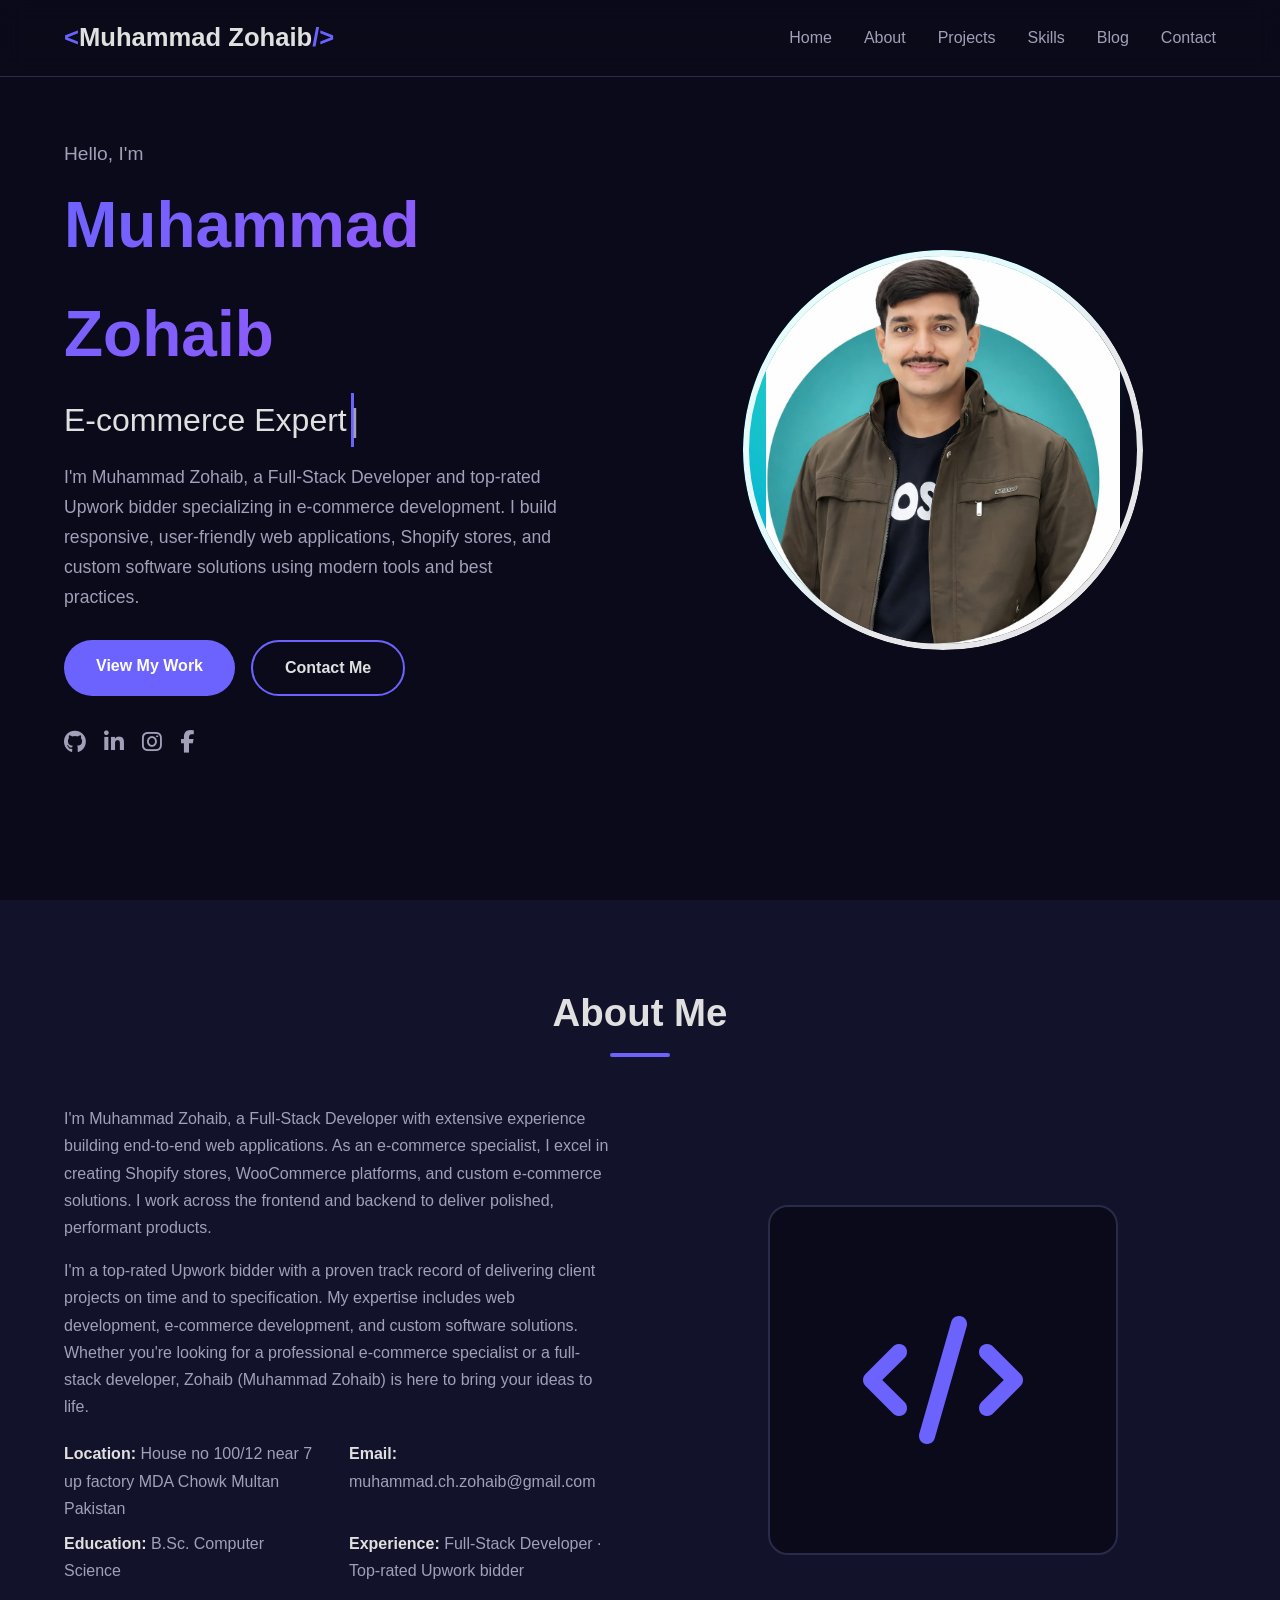
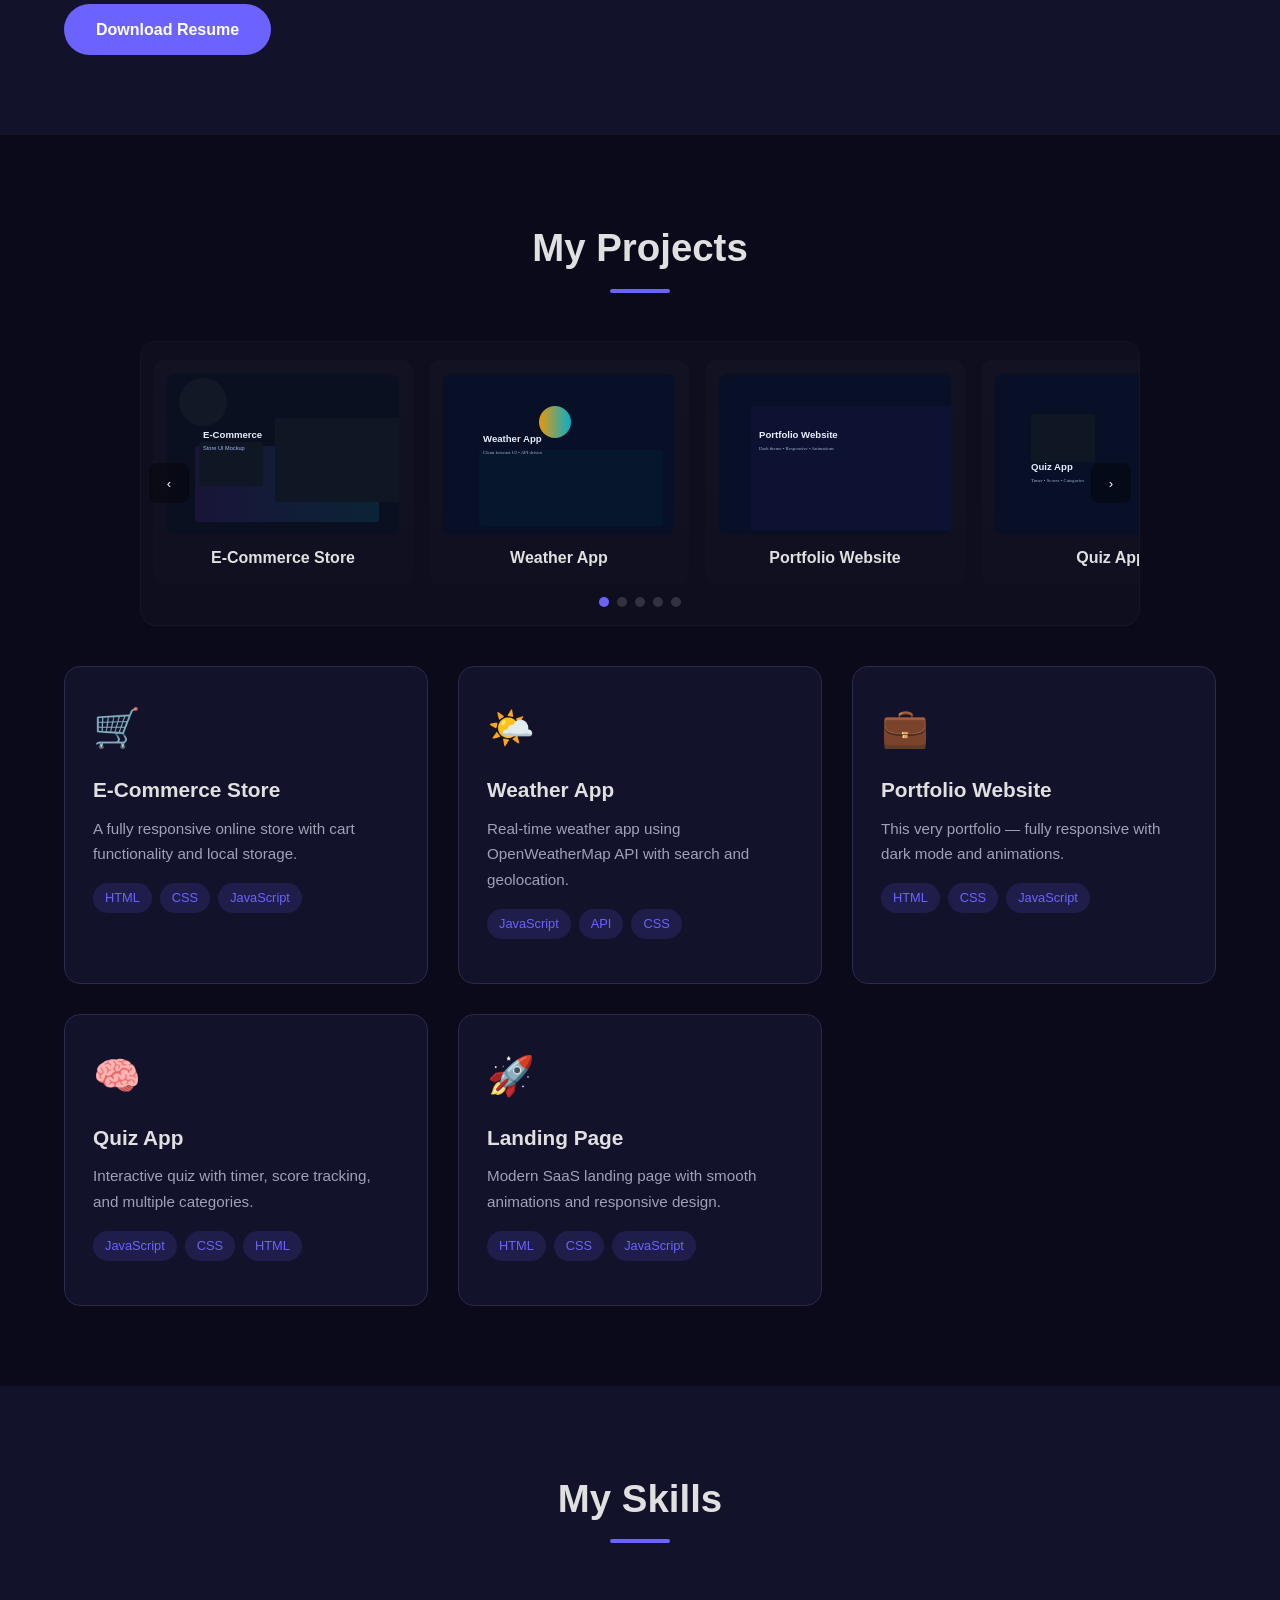
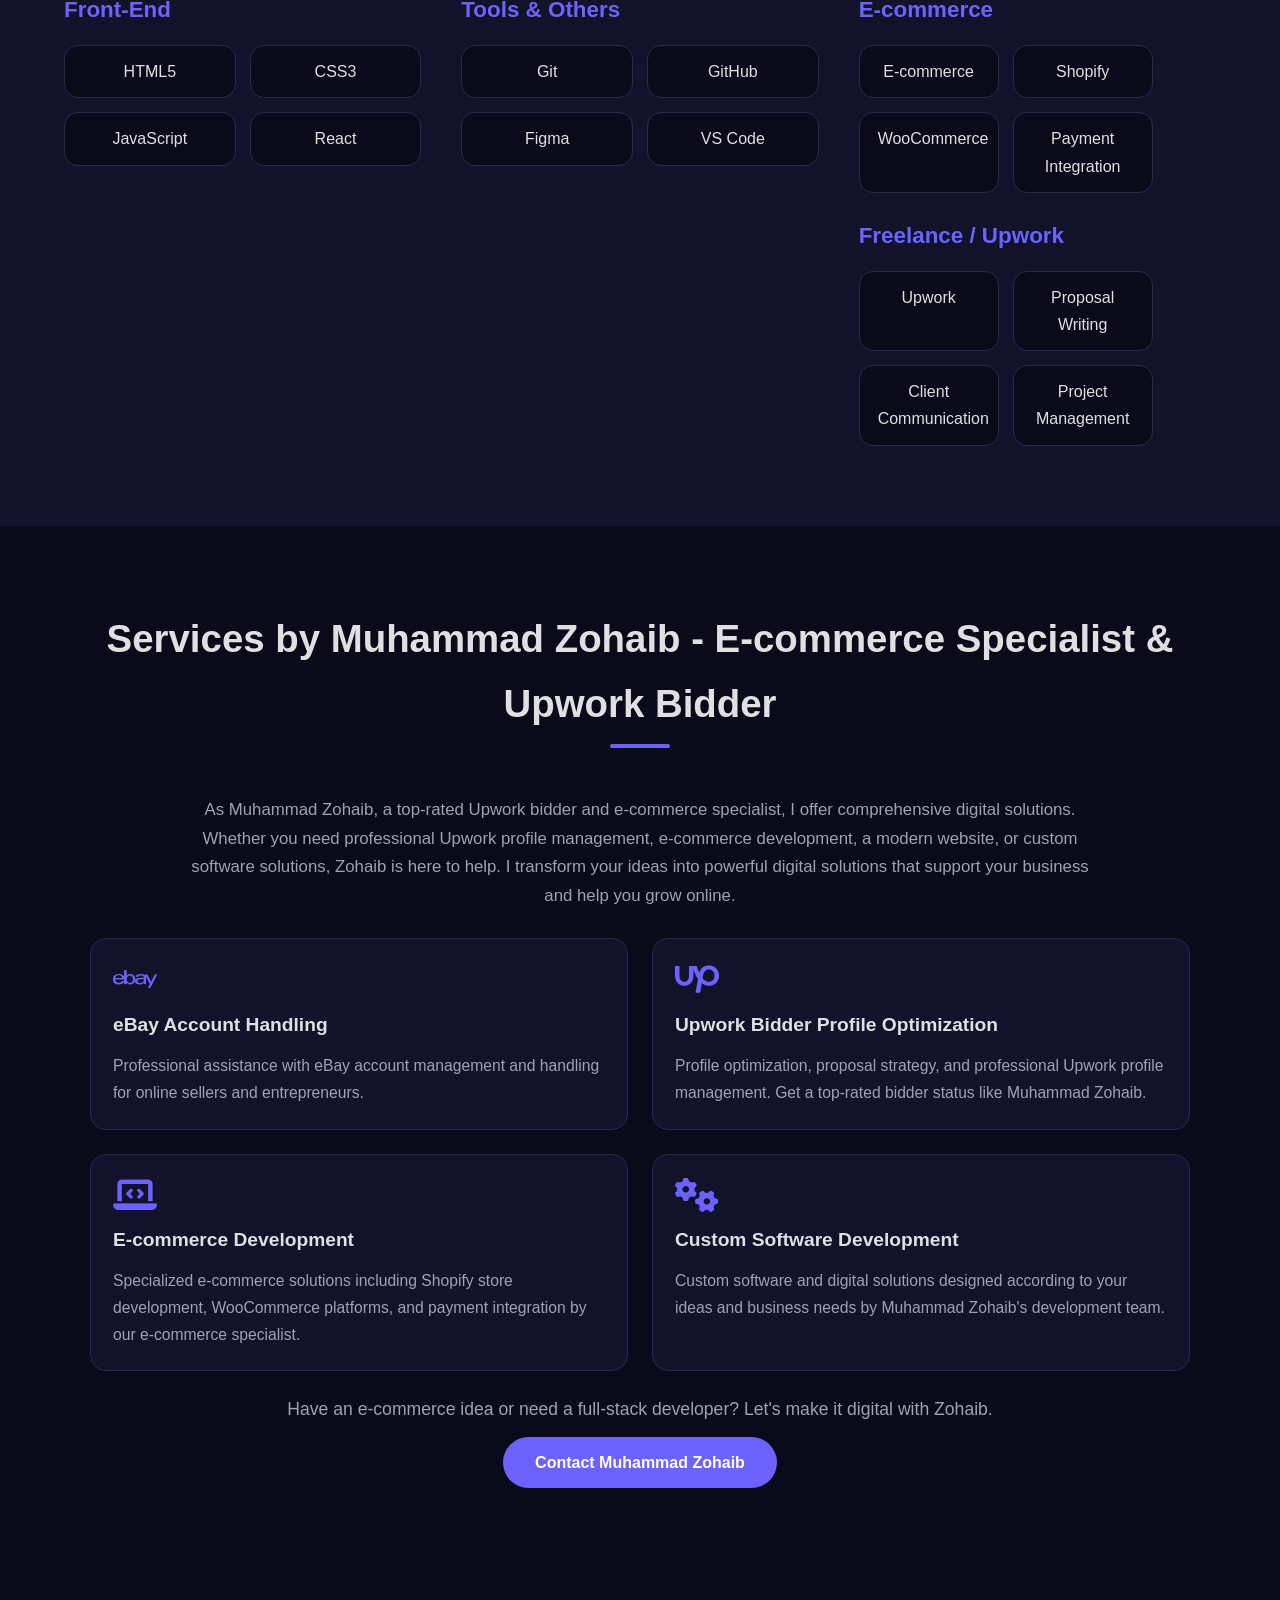
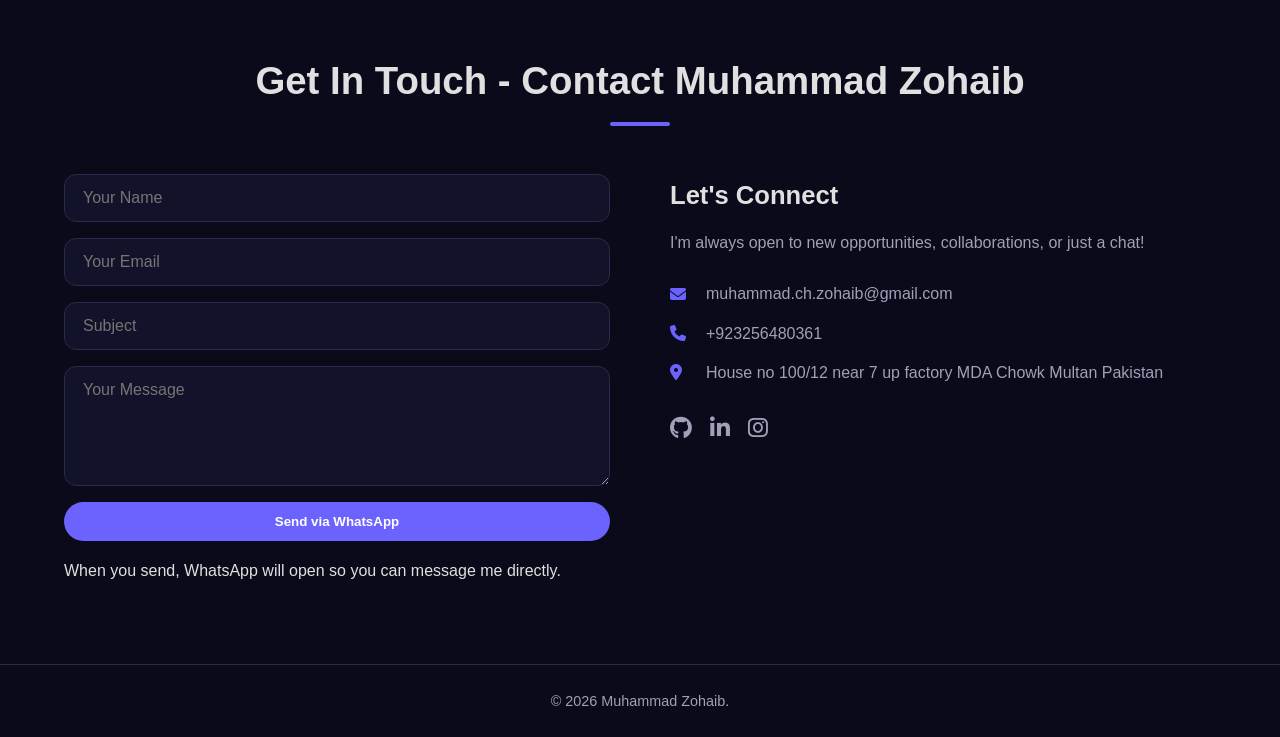
<file: index.html>
<!DOCTYPE html>
<html lang="en">
<head>
    <!-- Essential Meta Tags -->
    <meta charset="UTF-8" />
    <meta name="viewport" content="width=device-width, initial-scale=1.0" />
    <meta http-equiv="X-UA-Compatible" content="ie=edge" />
    <meta name="description" content="Muhammad Zohaib - Top-rated Upwork bidder and E-commerce Specialist. Full-Stack Developer building responsive web applications, e-commerce solutions, and custom software. Zohaib offers professional web development services." />
    <meta name="keywords" content="muhammadzohaib, zohaib, upwork bidder, ecommerce specialist, full-stack developer, web development, e-commerce, React, Node.js, Shopify, WooCommerce, Multan, Pakistan, custom software, ecommerce developer" />
    <meta name="author" content="Muhammad Zohaib" />
    <meta name="robots" content="index, follow" />
    <meta name="language" content="English" />
    
    <!-- Open Graph Tags for Social Sharing -->
    <meta property="og:type" content="website" />
    <meta property="og:title" content="Muhammad Zohaib - Top-rated Upwork Bidder & E-commerce Specialist" />
    <meta property="og:description" content="Zohaib is a top-rated Upwork bidder and e-commerce specialist. Full-Stack Developer building responsive web applications, Shopify stores, and custom software solutions." />
    <meta property="og:url" content="https://www.muhammadzohaib.site" />
    <meta property="og:site_name" content="Muhammad Zohaib Portfolio" />
    
    <!-- Twitter Card Tags -->
    <meta name="twitter:card" content="summary_large_image" />
    <meta name="twitter:title" content="Muhammad Zohaib - Upwork Bidder & E-commerce Expert" />
    <meta name="twitter:description" content="Zohaib - Top-rated Upwork bidder and e-commerce specialist. Full-Stack Developer with expertise in web development and custom software." />
    
    <!-- Canonical URL -->
    <link rel="canonical" href="https://www.muhammadzohaib.site" />
    
    <!-- Favicon -->
    <link rel="icon" type="image/x-icon" href="favicon.ico" />
    
    <title>Muhammad Zohaib - Top-rated Upwork Bidder & E-commerce Specialist | Web Developer</title>
    <link rel="stylesheet" href="style.css" />
    
    <!-- Font Awesome for icons -->
    <link rel="stylesheet" href="https://cdnjs.cloudflare.com/ajax/libs/font-awesome/6.5.0/css/all.min.css" />
    
    <!-- JSON-LD Structured Data -->
    <script type="application/ld+json">
    {
        "@context": "https://schema.org",
        "@type": "Person",
        "name": "Muhammad Zohaib",
        "alternateName": "Zohaib",
        "title": "Full-Stack Developer & E-commerce Specialist",
        "url": "https://www.muhammadzohaib.site",
        "sameAs": [
            "https://www.linkedin.com/in/muhammad-zohaib-51a23a331/",
            "https://www.instagram.com/muhammadzohaib2517",
            "https://www.facebook.com/share/1CqvNo1hMM/"
        ],
        "jobTitle": "Full-Stack Developer, E-commerce Specialist, Top-rated Upwork Bidder",
        "email": "muhammad.ch.zohaib@gmail.com",
        "telephone": "+923256480361",
        "image": "https://www.muhammadzohaib.site/zohaib photo.jpeg",
        "address": {
            "@type": "PostalAddress",
            "streetAddress": "House no 100/12 near 7 up factory MDA Chowk",
            "addressLocality": "Multan",
            "addressCountry": "PK"
        },
        "knowsAbout": ["E-commerce Development", "Shopify Expert", "WooCommerce Developer", "Full-Stack Development", "React", "Node.js", "Web Development", "JavaScript", "HTML5", "CSS3", "Payment Integration", "Upwork Freelancer", "E-commerce Specialist"],
        "description": "Muhammad Zohaib (Zohaib) is a top-rated Upwork bidder and e-commerce specialist. Experienced Full-Stack Developer with a track record of delivering high-quality web applications, Shopify stores, WooCommerce platforms, and custom software solutions. Zohaib specializes in responsive web design, e-commerce development, and modern web technologies."
    }
    </script>
    
    <!-- Organization Schema -->
    <script type="application/ld+json">
    {
        "@context": "https://schema.org",
        "@type": "Organization",
        "name": "Muhammad Zohaib - Web Development",
        "url": "https://www.muhammadzohaib.site",
        "sameAs": [
            "https://www.linkedin.com/in/muhammad-zohaib-51a23a331/",
            "https://www.instagram.com/muhammadzohaib2517"
        ],
        "contactPoint": {
            "@type": "ContactPoint",
            "telephone": "+923256480361",
            "contactType": "Customer Service"
        }
    }
    </script>
</head>
<body>
    <!-- Hidden H1 for SEO - Main keyword target -->
    <h1 style="display:none;">Muhammad Zohaib</h1>

    <!-- ===== NAVIGATION ===== -->
    <nav>
        <div class="container nav-container">
            <div class="logo">
                <!-- <img src="logo.png" alt="site logo" class="site-logo" /> -->
                <span>&lt;</span>Muhammad Zohaib<span>/&gt;</span>
            </div>
            <ul class="nav-links">
                <li><a href="#home">Home</a></li>
                <li><a href="#about">About</a></li>
                <li><a href="#projects">Projects</a></li>
                <li><a href="#skills">Skills</a></li>
                <li><a href="blog.html">Blog</a></li>
                <li><a href="#contact">Contact</a></li>
            </ul>
            <div class="hamburger">
                <span></span><span></span><span></span>
            </div>
        </div>
    </nav>

    <!-- ===== HOME / HERO ===== -->
    <section id="home" class="hero">
        <div class="container hero-container">
            <div class="hero-content">
                <p class="greeting"> Hello, I'm</p>
                <h1>Muhammad Zohaib </h1>
                <h2><span class="typed-text"></span><span class="cursor">|</span></h2>
                <p class="hero-description">
                    I'm Muhammad Zohaib, a Full-Stack Developer and top-rated Upwork bidder specializing in e-commerce development. I build responsive, user-friendly web applications, Shopify stores, and custom software solutions using modern tools and best practices.
                </p>
                <div class="hero-buttons">
                    <a href="#projects" class="btn btn-primary">View My Work</a>
                    <a href="#contact" class="btn btn-secondary">Contact Me</a>
                </div>
                <div class="social-icons">
                    <a href="#" target="_blank"><i class="fab fa-github"></i></a>
                    <a href="https://www.linkedin.com/in/muhammad-zohaib-51a23a331/" target="_blank"><i class="fab fa-linkedin-in"></i></a>
                    <a href="https://www.instagram.com/muhammadzohaib2517?igsi=MTFreWp0cXllNmNjbA==" target="_blank"><i class="fab fa-instagram"></i></a>
                    <a href="https://www.facebook.com/share/1CqvNo1hMM/" target="_blank"><i class="fab fa-facebook-f"></i></a>
                </div>
            </div>
            <div class="hero-image">
                <div class="profile-wrapper">
                    <img src="zohaib photo.jpeg" alt="Profile photo" class="profile-photo" />
                </div>
            </div>
        </div>
    </section>

    <!-- ===== ABOUT ===== -->
    <section id="about">
        <div class="container">
            <h2 class="section-title">About Me</h2>
            <div class="about-container">
                <div class="about-text">
                    <p>
                        I'm Muhammad Zohaib, a Full-Stack Developer with extensive experience building end-to-end web applications. As an e-commerce specialist, I excel in creating Shopify stores, WooCommerce platforms, and custom e-commerce solutions. I work across the frontend and backend to deliver polished, performant products.
                    </p>
                    <p>
                        I'm a top-rated Upwork bidder with a proven track record of delivering client projects on time and to specification. My expertise includes web development, e-commerce development, and custom software solutions. Whether you're looking for a professional e-commerce specialist or a full-stack developer, Zohaib (Muhammad Zohaib) is here to bring your ideas to life.
                    </p>
                    <div class="about-details">
                        <div><strong> Location:</strong> House no 100/12 near 7 up factory MDA Chowk Multan Pakistan</div>
                        <div><strong> Email:</strong> muhammad.ch.zohaib@gmail.com</div>
                        <div><strong> Education:</strong> B.Sc. Computer Science</div>
                        <div><strong> Experience:</strong> Full-Stack Developer · Top-rated Upwork bidder</div>
                    </div>
                    <a href="https://docs.google.com/document/d/1Qrq2oEhPtj1LroZnoeLIx15Jor020lJG/edit?usp=drive_link&ouid=116866215933933696083&rtpof=true&sd=true" class="btn btn-primary" target="_blank" rel="noopener">Download Resume</a>
                </div>
                <div class="about-image">
                    <div class="image-placeholder">
                        <i class="fas fa-code"></i>
                    </div>
                </div>
            </div>
        </div>
    </section>

    <!-- ===== PROJECTS ===== -->
    <section id="projects">
        <div class="container">
            <h2 class="section-title">My Projects</h2>

            <!-- Projects slider (small template) -->
            <div class="projects-slider" id="projectsSlider">
                <div class="slides"></div>
                <button class="slider-prev" aria-label="Previous">‹</button>
                <button class="slider-next" aria-label="Next">›</button>
                <div class="slider-dots" aria-hidden="false"></div>
            </div>

            <div class="projects-grid" id="projectsGrid">
                <!-- Projects will be inserted by JavaScript -->
            </div>
        </div>
    </section>

    <!-- ===== SKILLS ===== -->
    <section id="skills">
        <div class="container">
            <h2 class="section-title">My Skills</h2>
            <div class="skills-container">
                <div class="skill-category">
                    <h3>Front-End</h3>
                    <div class="skill-items">
                        <span>HTML5</span><span>CSS3</span><span>JavaScript</span>
                        <span>React</span><span>Bootstrap</span><span>Tailwind</span>
                    </div>
                </div>
                <div class="skill-category">
                    <h3>Tools & Others</h3>
                    <div class="skill-items">
                        <span>Git</span><span>GitHub</span><span>Figma</span>
                        <span>VS Code</span><span>Chrome DevTools</span><span>NPM</span>
                    </div>
                </div>
                <div class="skill-row">
                    <div class="skill-category">
                        <h3>E-commerce</h3>
                        <div class="skill-items">
                            <span>E-commerce</span><span>Shopify</span><span>WooCommerce</span>
                            <span>Payment Integration</span><span>Stripe/PayPal</span>
                        </div>
                    </div>
                    <br>
                    <div class="skill-category">
                        <h3>Freelance / Upwork</h3>
                        <div class="skill-items">
                            <span>Upwork</span><span>Proposal Writing</span><span>Client Communication</span>
                            <span>Project Management</span><span>Top-rated</span>
                        </div>
                    </div>
                </div>
            </div>
        </div>
    </section>

    <!-- ===== CONTACT ===== -->
    <!-- ===== NEW SERVICES / SOLUTIONS ===== -->
    <section id="services">
        <div class="container">
            <h2 class="section-title">Services by Muhammad Zohaib - E-commerce Specialist & Upwork Bidder</h2>
            <p class="services-description">As Muhammad Zohaib, a top-rated Upwork bidder and e-commerce specialist, I offer comprehensive digital solutions. Whether you need professional Upwork profile management, e-commerce development, a modern website, or custom software solutions, Zohaib is here to help. I transform your ideas into powerful digital solutions that support your business and help you grow online.</p>

            <div class="services-grid">
                <article class="service-card">
                    <i class="fab fa-ebay service-icon" aria-hidden="true"></i>
                    <h3>eBay Account Handling</h3>
                    <p>Professional assistance with eBay account management and handling for online sellers and entrepreneurs.</p>
                </article>

                <article class="service-card">
                    <i class="fab fa-upwork service-icon" aria-hidden="true"></i>
                    <h3>Upwork Bidder Profile Optimization</h3>
                    <p>Profile optimization, proposal strategy, and professional Upwork profile management. Get a top-rated bidder status like Muhammad Zohaib.</p>
                </article>

                <article class="service-card">
                    <i class="fas fa-laptop-code service-icon" aria-hidden="true"></i>
                    <h3>E-commerce Development</h3>
                    <p>Specialized e-commerce solutions including Shopify store development, WooCommerce platforms, and payment integration by our e-commerce specialist.</p>
                </article>

                <article class="service-card">
                    <i class="fas fa-cogs service-icon" aria-hidden="true"></i>
                    <h3>Custom Software Development</h3>
                    <p>Custom software and digital solutions designed according to your ideas and business needs by Muhammad Zohaib's development team.</p>
                </article>
            </div>

            <div class="services-cta">
                <p class="cta-text">Have an e-commerce idea or need a full-stack developer? Let's make it digital with Zohaib.</p>
                <a href="https://wa.me/923256480361?text=Hello%20Muhammad%20Zohaib%2C%20I%20have%20an%20idea%20I%27d%20like%20to%20discuss." class="btn btn-primary" target="_blank" rel="noopener">Contact Muhammad Zohaib</a>
            </div>
        </div>
    </section>

    <section id="contact">
        <div class="container">
            <h2 class="section-title">Get In Touch - Contact Muhammad Zohaib</h2>
            <div class="contact-container">
                <form id="contactForm">
                    <input type="text" placeholder="Your Name" required />
                    <input type="email" placeholder="Your Email" required />
                    <input type="text" placeholder="Subject" />
                    <textarea rows="5" placeholder="Your Message" required></textarea>
                    <button type="submit" class="btn btn-primary">Send via WhatsApp</button>
                    <p class="form-note">When you send, WhatsApp will open so you can message me directly.</p>
                </form>
                <div class="contact-info">
                    <h3>Let's Connect</h3>
                    <p>I'm always open to new opportunities, collaborations, or just a chat!</p>
                    <div class="contact-details">
                        <div><i class="fas fa-envelope"></i> muhammad.ch.zohaib@gmail.com</div>
                        <div><i class="fas fa-phone"></i> +923256480361</div>
                        <div><i class="fas fa-map-marker-alt"></i> House no 100/12 near 7 up factory MDA Chowk Multan Pakistan</div>
                    </div>
                    <div class="social-icons">
                        <a href="#"><i class="fab fa-github"></i></a>
                        <a href="https://www.linkedin.com/in/muhammad-zohaib-51a23a331/" target="_blank"><i class="fab fa-linkedin-in"></i></a>
                        <a href="https://www.instagram.com/muhammadzohaib2517?igsi=MTFreWp0cXllNmNjbA==" target="_blank"><i class="fab fa-instagram"></i></a>
                    </div>
                </div>
            </div>
        </div>
    </section>

    <!-- ===== FOOTER ===== -->
    <footer>
        <div class="container">
            <p>&copy; 2026 Muhammad Zohaib.</p>
        </div>
    </footer>

    <script src="app.js"></script>
</body>
</html>
</file>
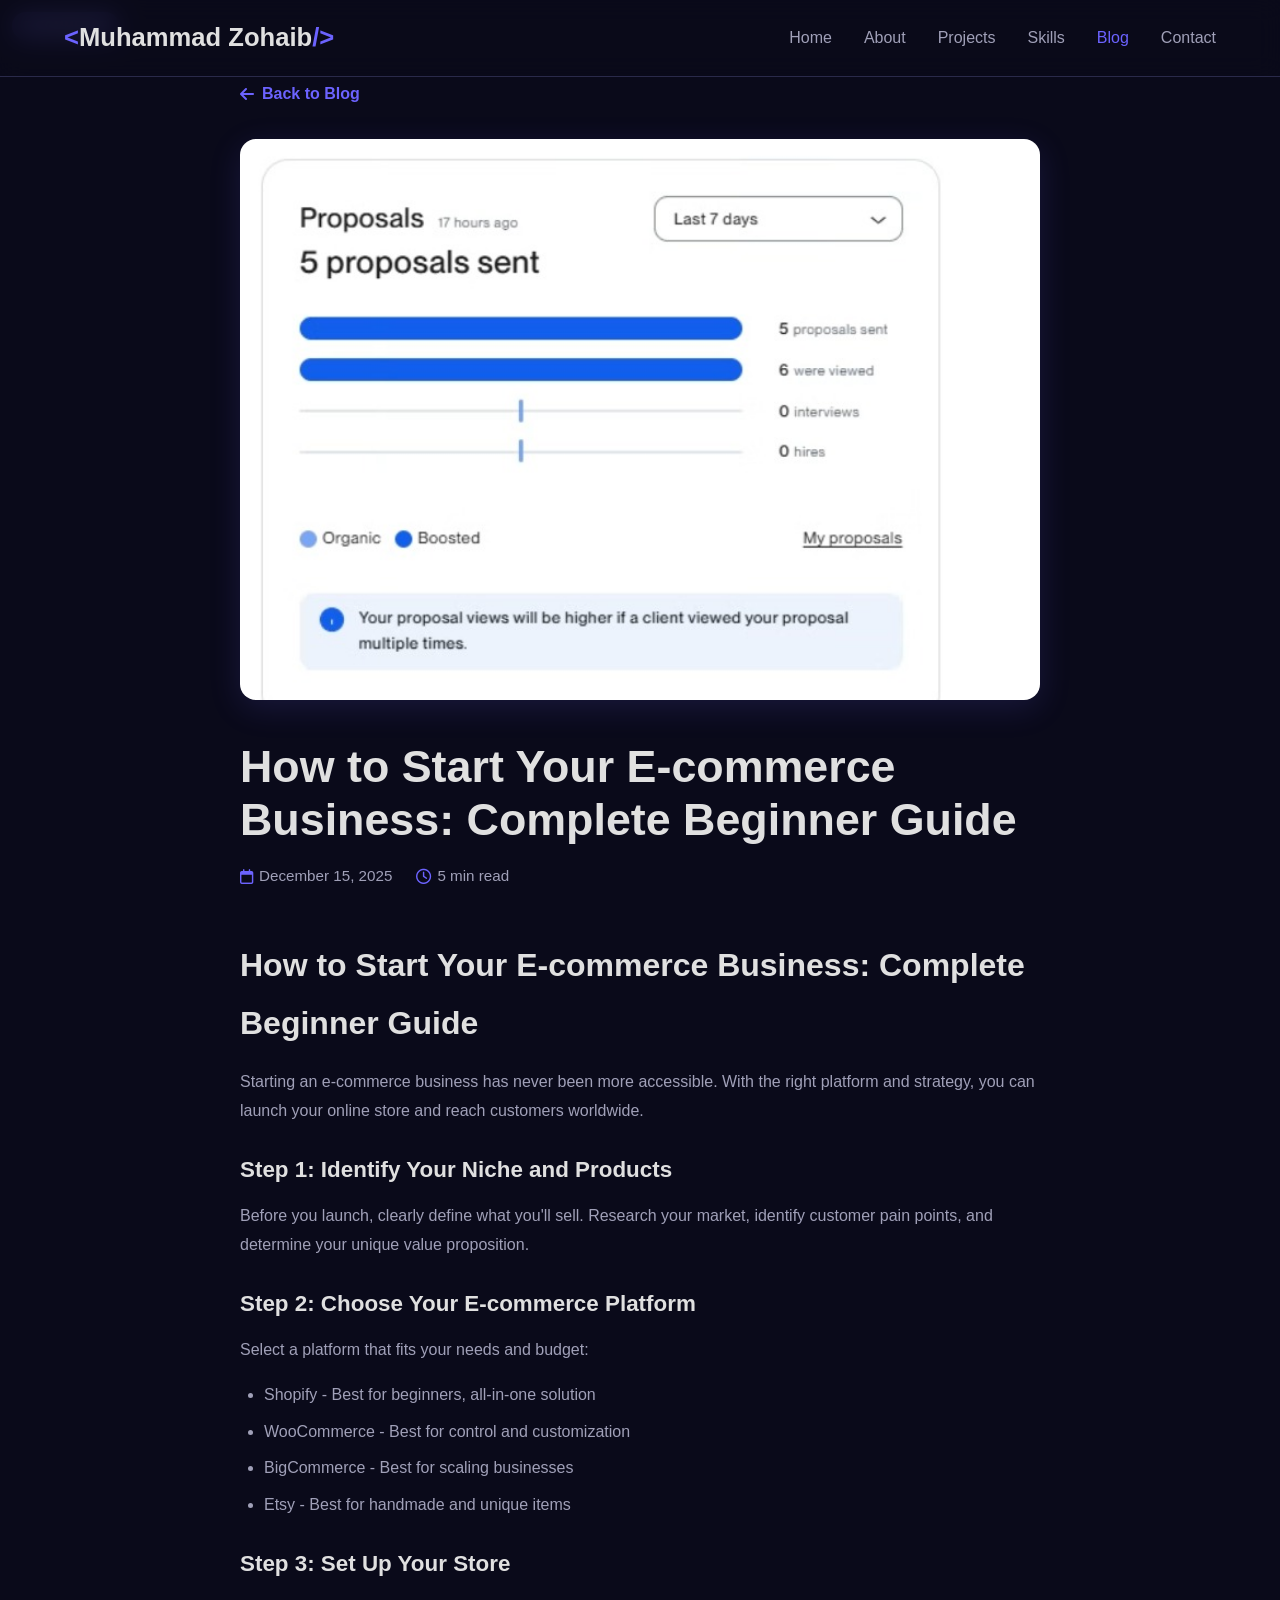
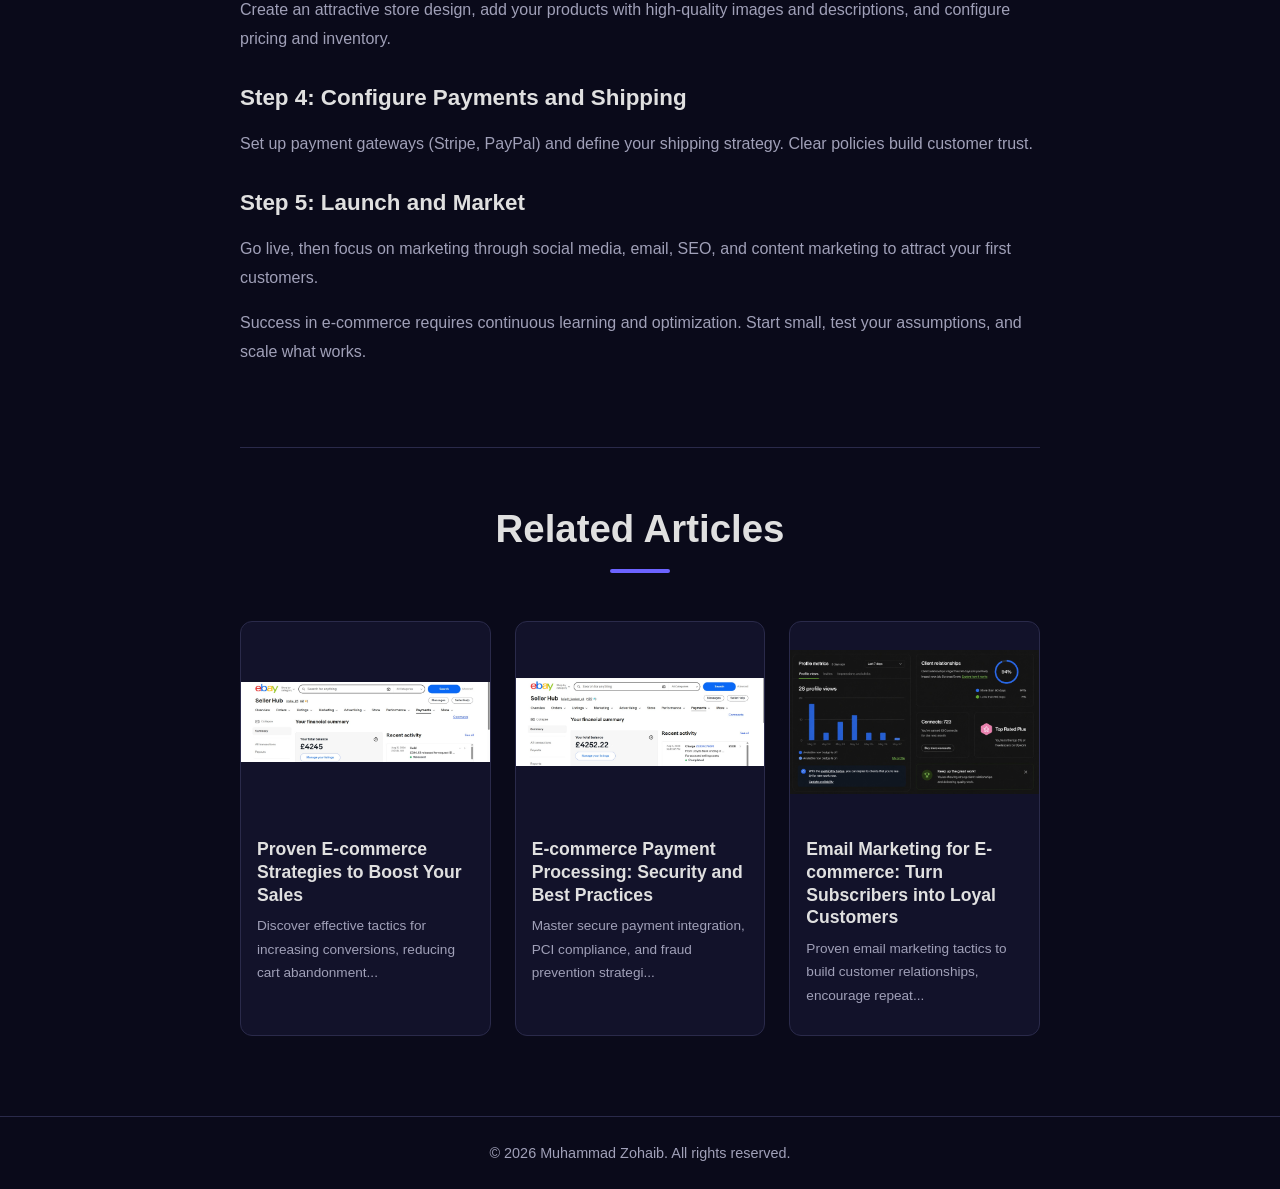
<file: blog-detail.html>
<!DOCTYPE html>
<html lang="en">
<head>
    <!-- Essential Meta Tags -->
    <meta charset="UTF-8" />
    <meta name="viewport" content="width=device-width, initial-scale=1.0" />
    <meta http-equiv="X-UA-Compatible" content="ie=edge" />
    <meta name="description" content="Read full article by Muhammad Zohaib about e-commerce, web development, and freelancing." />
    <meta name="author" content="Muhammad Zohaib" />
    <meta name="robots" content="index, follow" />
    
    <!-- Favicon -->
    <link rel="icon" type="image/x-icon" href="favicon.ico" />
    
    <title>Blog Article - Muhammad Zohaib</title>
    <link rel="stylesheet" href="style.css" />
    <link rel="stylesheet" href="blog-style.css" />
    
    <!-- Font Awesome for icons -->
    <link rel="stylesheet" href="https://cdnjs.cloudflare.com/ajax/libs/font-awesome/6.5.0/css/all.min.css" />
</head>
<body>
    <!-- ===== NAVIGATION ===== -->
    <nav>
        <div class="container nav-container">
            <div class="logo">
                <span>&lt;</span><a href="index.html" style="text-decoration: none; color: inherit;">Muhammad Zohaib</a><span>/&gt;</span>
            </div>
            <ul class="nav-links">
                <li><a href="index.html#home">Home</a></li>
                <li><a href="index.html#about">About</a></li>
                <li><a href="index.html#projects">Projects</a></li>
                <li><a href="index.html#skills">Skills</a></li>
                <li><a href="blog.html">Blog</a></li>
                <li><a href="index.html#contact">Contact</a></li>
            </ul>
            <div class="hamburger">
                <span></span><span></span><span></span>
            </div>
        </div>
    </nav>

    <!-- ===== BLOG DETAIL SECTION ===== -->
    <section class="blog-detail-section">
        <div class="container">
            <div class="blog-detail-container">
                <!-- Back to Blog Link -->
                <a href="blog.html" class="back-link"><i class="fas fa-arrow-left"></i> Back to Blog</a>

                <!-- Blog Detail Content -->
                <article class="blog-detail" id="blogDetail">
                    <!-- Content will be inserted by JavaScript -->
                </article>

                <!-- Related Posts -->
                <div class="related-posts-section">
                    <h2 class="section-title">Related Articles</h2>
                    <div class="related-posts" id="relatedPosts">
                        <!-- Related posts will be inserted by JavaScript -->
                    </div>
                </div>
            </div>
        </div>
    </section>

    <!-- ===== FOOTER ===== -->
    <footer>
        <div class="container">
            <p>&copy; 2026 Muhammad Zohaib. All rights reserved.</p>
        </div>
    </footer>

    <script src="blog.js"></script>
</body>
</html>
</file>
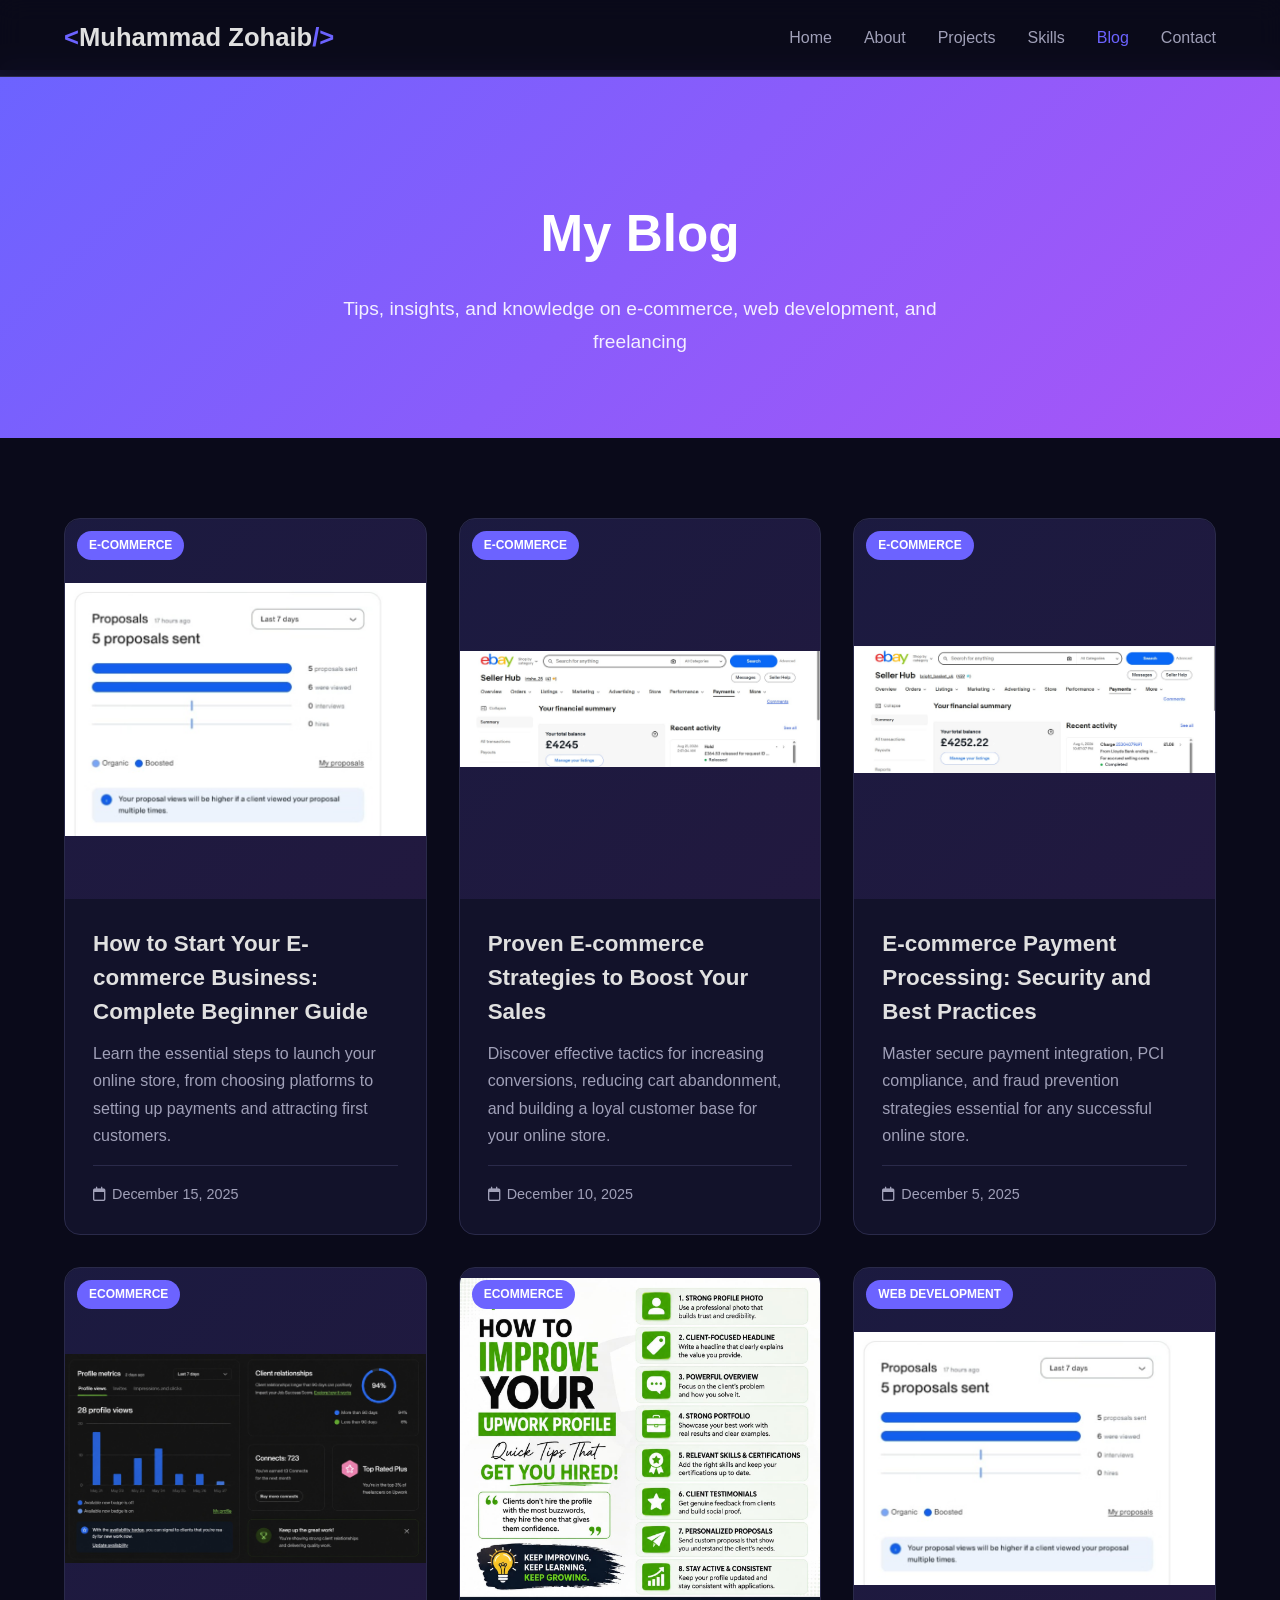
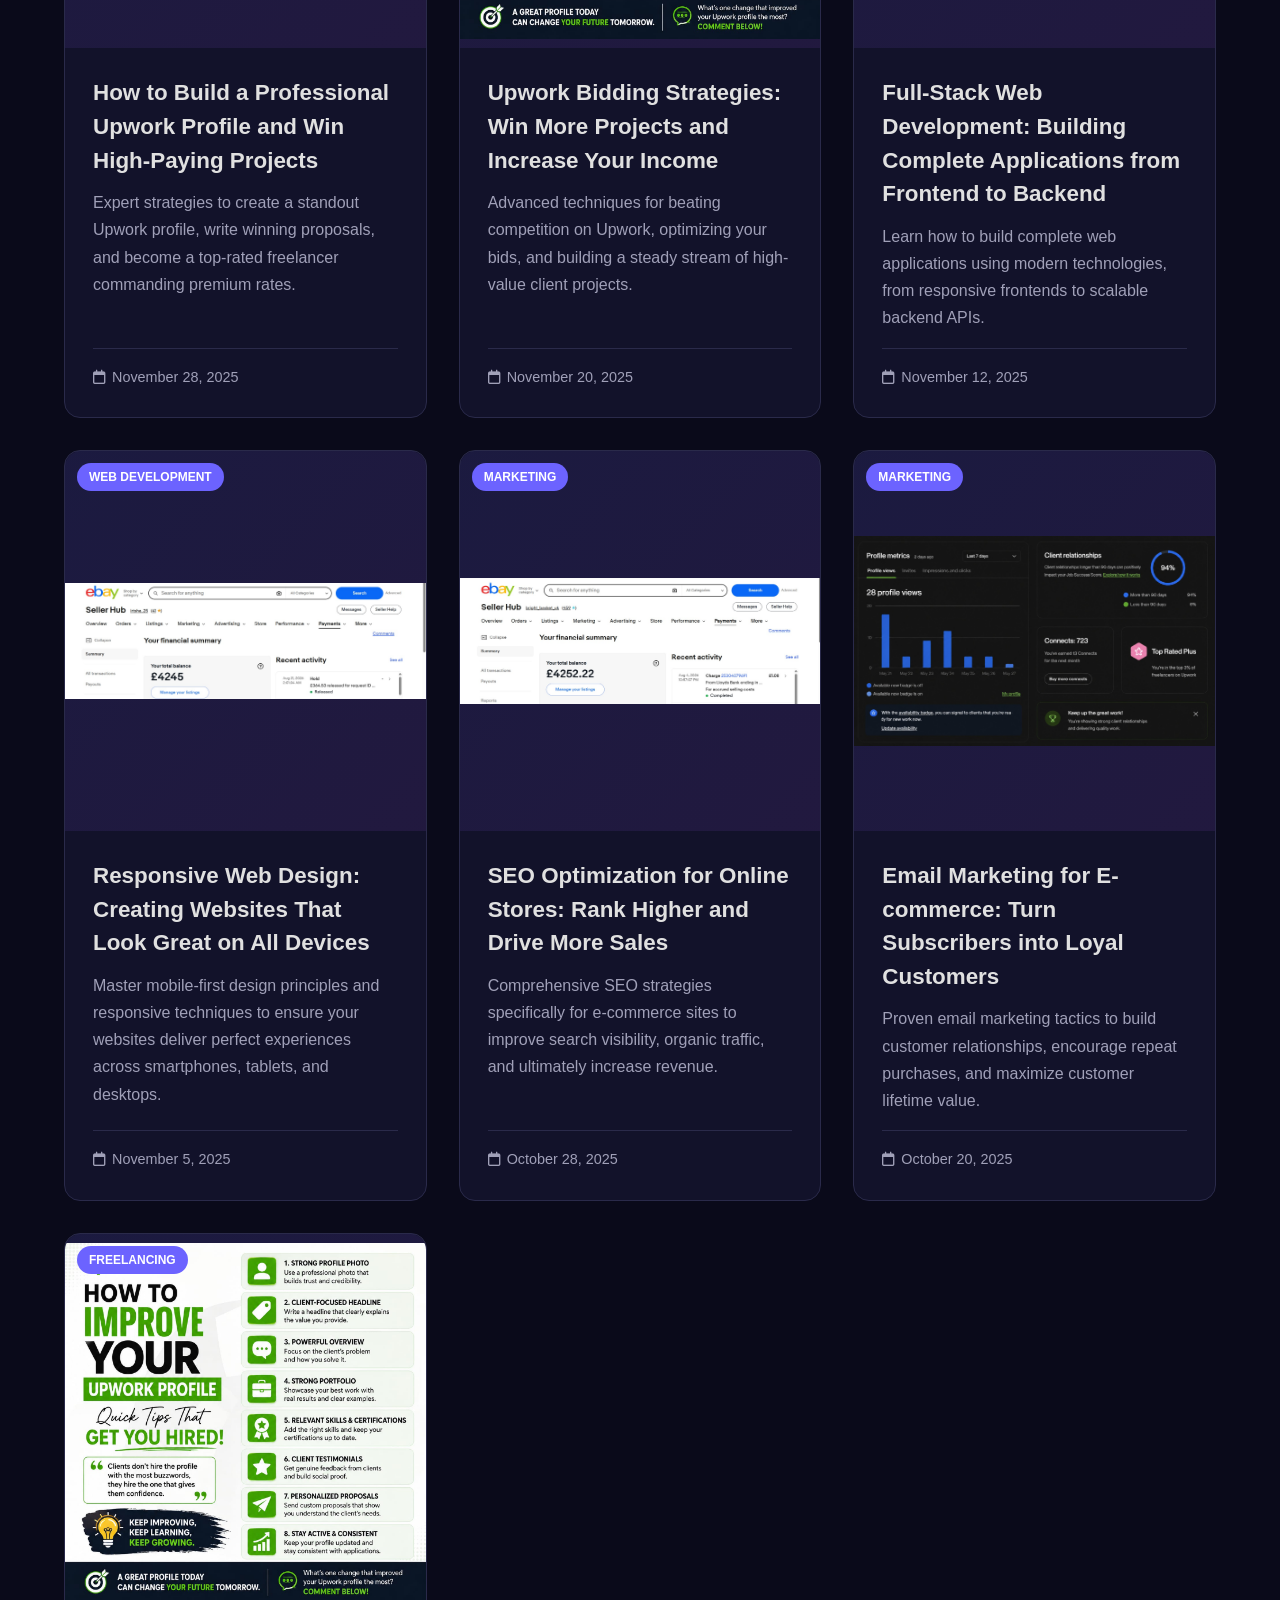
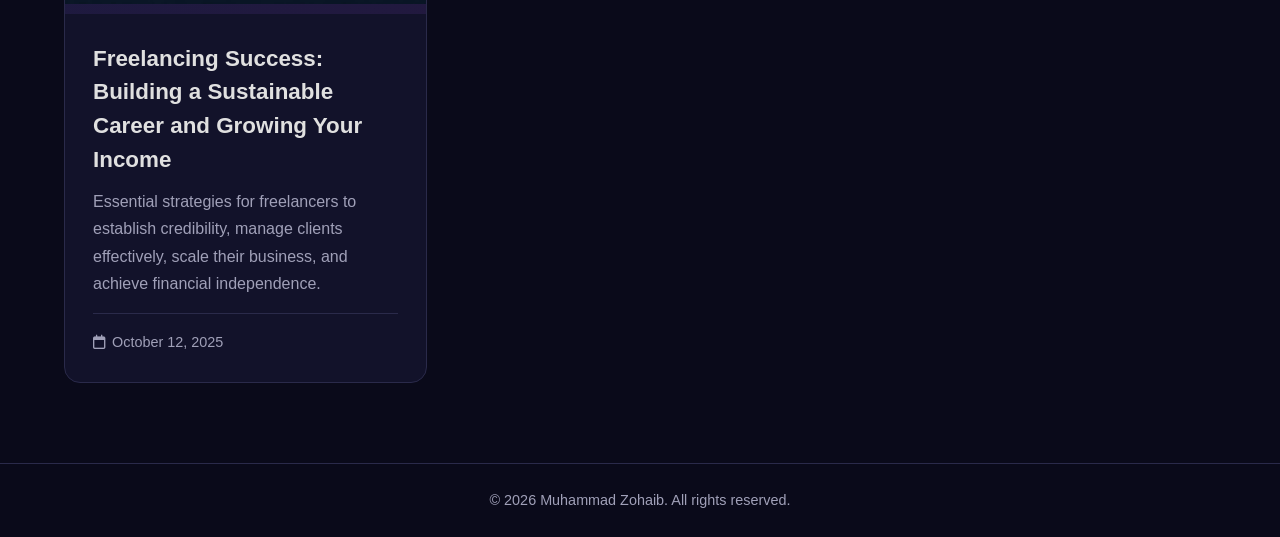
<file: blog.html>
<!DOCTYPE html>
<html lang="en">
<head>
    <!-- Essential Meta Tags -->
    <meta charset="UTF-8" />
    <meta name="viewport" content="width=device-width, initial-scale=1.0" />
    <meta http-equiv="X-UA-Compatible" content="ie=edge" />
    <meta name="description" content="Blog by Muhammad Zohaib - E-commerce Tips, Web Development Insights, and Professional Growth. Read latest articles about full-stack development, e-commerce strategies, and Upwork bidding tips." />
    <meta name="keywords" content="blog, e-commerce tips, web development, full-stack developer, Shopify, WooCommerce, JavaScript, React, Node.js, Upwork, freelance tips" />
    <meta name="author" content="Muhammad Zohaib" />
    <meta name="robots" content="index, follow" />
    
    <!-- Open Graph Tags -->
    <meta property="og:type" content="website" />
    <meta property="og:title" content="Blog - Muhammad Zohaib" />
    <meta property="og:description" content="Read articles about e-commerce development, web development, and freelancing tips by Muhammad Zohaib." />
    <meta property="og:url" content="https://www.muhammadzohaib.site/blog.html" />
    
    <!-- Canonical URL -->
    <link rel="canonical" href="https://www.muhammadzohaib.site/blog.html" />
    
    <!-- Favicon -->
    <link rel="icon" type="image/x-icon" href="favicon.ico" />
    
    <title>Blog - Muhammad Zohaib | E-commerce & Web Development Articles</title>
    <link rel="stylesheet" href="style.css" />
    <link rel="stylesheet" href="blog-style.css" />
    
    <!-- Font Awesome for icons -->
    <link rel="stylesheet" href="https://cdnjs.cloudflare.com/ajax/libs/font-awesome/6.5.0/css/all.min.css" />
</head>
<body>
    <!-- ===== NAVIGATION ===== -->
    <nav>
        <div class="container nav-container">
            <div class="logo">
                <span>&lt;</span><a href="index.html" style="text-decoration: none; color: inherit;">Muhammad Zohaib</a><span>/&gt;</span>
            </div>
            <ul class="nav-links">
                <li><a href="index.html#home">Home</a></li>
                <li><a href="index.html#about">About</a></li>
                <li><a href="index.html#projects">Projects</a></li>
                <li><a href="index.html#skills">Skills</a></li>
                <li><a href="blog.html" class="active">Blog</a></li>
                <li><a href="index.html#contact">Contact</a></li>
            </ul>
            <div class="hamburger">
                <span></span><span></span><span></span>
            </div>
        </div>
    </nav>

    <!-- ===== BLOG HEADER ===== -->
    <section class="blog-header">
        <div class="container">
            <h1 class="blog-title">My Blog</h1>
            <p class="blog-subtitle">Tips, insights, and knowledge on e-commerce, web development, and freelancing</p>
        </div>
    </section>

    <!-- ===== BLOG POSTS GRID ===== -->
    <section class="blog-section">
        <div class="container">
            <div class="blog-grid" id="blogGrid">
                <!-- Blog posts will be inserted by JavaScript -->
            </div>
        </div>
    </section>

    <!-- ===== FOOTER ===== -->
    <footer>
        <div class="container">
            <p>&copy; 2026 Muhammad Zohaib. All rights reserved.</p>
        </div>
    </footer>

    <script src="blog.js"></script>
</body>
</html>
</file>
<file: style.css>
/* ===== RESET & BASE ===== */
* {
    margin: 0;
    padding: 0;
    box-sizing: border-box;
    scroll-behavior: smooth;
}

:root {
    --primary: #6c63ff;
    --primary-dark: #5a52d5;
    --bg: #0a0a1a;
    --bg-card: #12122a;
    --text: #e0e0e0;
    --text-light: #a0a0b8;
    --border: #2a2a4a;
    --shadow: 0 8px 32px rgba(108, 99, 255, 0.15);
}

body {
    font-family: 'Segoe UI', Tahoma, Geneva, Verdana, sans-serif;
    background: var(--bg);
    color: var(--text);
    line-height: 1.7;
}

.container {
    max-width: 1200px;
    margin: 0 auto;
    padding: 0 24px;
}

section {
    padding: 80px 0;
}

/* ===== SCROLLBAR ===== */
::-webkit-scrollbar {
    width: 8px;
}
::-webkit-scrollbar-track {
    background: var(--bg);
}
::-webkit-scrollbar-thumb {
    background: var(--primary);
    border-radius: 10px;
}

/* ===== TYPOGRAPHY ===== */
.section-title {
    font-size: 2.4rem;
    text-align: center;
    margin-bottom: 48px;
    position: relative;
}
.section-title::after {
    content: '';
    display: block;
    width: 60px;
    height: 4px;
    background: var(--primary);
    margin: 8px auto 0;
    border-radius: 4px;
}

/* ===== BUTTONS ===== */
.btn {
    display: inline-block;
    padding: 12px 32px;
    border-radius: 50px;
    text-decoration: none;
    font-weight: 600;
    transition: all 0.3s ease;
    cursor: pointer;
    border: none;
}
.btn-primary {
    background: var(--primary);
    color: #fff;
}
.btn-primary:hover {
    background: var(--primary-dark);
    transform: translateY(-3px);
    box-shadow: var(--shadow);
}
.btn-secondary {
    background: transparent;
    color: var(--text);
    border: 2px solid var(--primary);
}
.btn-secondary:hover {
    background: var(--primary);
    color: #fff;
    transform: translateY(-3px);
}

/* ===== NAVIGATION ===== */
nav {
    position: fixed;
    top: 0;
    left: 0;
    right: 0;
    background: rgba(10, 10, 26, 0.9);
    backdrop-filter: blur(12px);
    z-index: 1000;
    border-bottom: 1px solid var(--border);
    padding: 16px 0;
}

.nav-container {
    display: flex;
    justify-content: space-between;
    align-items: center;
}

.logo {
    font-size: 1.6rem;
    font-weight: 700;
}
.logo span {
    color: var(--primary);
}

/* site logo image in the header */
.site-logo {
    width: 36px;
    height: 36px;
    object-fit: contain;
    vertical-align: middle;
    margin-right: 8px;
}

.nav-links {
    display: flex;
    list-style: none;
    gap: 32px;
}
.nav-links a {
    color: var(--text-light);
    text-decoration: none;
    font-weight: 500;
    transition: color 0.3s;
}
.nav-links a:hover {
    color: var(--primary);
}

.hamburger {
    display: none;
    flex-direction: column;
    gap: 5px;
    cursor: pointer;
}
.hamburger span {
    width: 28px;
    height: 3px;
    background: var(--text);
    border-radius: 4px;
    transition: 0.3s;
}

/* ===== HERO ===== */
.hero {
    min-height: 100vh;
    display: flex;
    align-items: center;
    padding-top: 80px;
}

.hero-container {
    display: grid;
    grid-template-columns: 1fr 1fr;
    gap: 60px;
    align-items: center;
}

.greeting {
    font-size: 1.2rem;
    color: var(--text-light);
}
.hero h1 {
    font-size: 4rem;
    font-weight: 800;
    background: linear-gradient(135deg, var(--primary), #a855f7);
    -webkit-background-clip: text;
    -webkit-text-fill-color: transparent;
}
.hero h2 {
    font-size: 2rem;
    font-weight: 400;
    color: var(--text-light);
    margin: 4px 0 16px;
    min-height: 50px;
}
.typed-text {
    color: var(--text);
    -webkit-text-fill-color: var(--text);
}
.cursor {
    display: inline-block;
    width: 3px;
    background: var(--primary);
    margin-left: 4px;
    animation: blink 0.7s infinite;
}
@keyframes blink {
    0%, 100% { opacity: 1; }
    50% { opacity: 0; }
}

.hero-description {
    font-size: 1.1rem;
    color: var(--text-light);
    max-width: 500px;
    margin-bottom: 28px;
}

.hero-buttons {
    display: flex;
    gap: 16px;
    flex-wrap: wrap;
    margin-bottom: 28px;
}

.social-icons {
    display: flex;
    gap: 18px;
}
.social-icons a {
    color: var(--text-light);
    font-size: 1.4rem;
    transition: all 0.3s;
}
.social-icons a:hover {
    color: var(--primary);
    transform: translateY(-4px);
}

.hero-image .image-placeholder {
    width: 100%;
    max-width: 400px;
    aspect-ratio: 1;
    border-radius: 50%;
    background: linear-gradient(135deg, var(--primary), #a855f7);
    display: flex;
    align-items: center;
    justify-content: center;
    font-size: 10rem;
    color: #fff;
    margin: 0 auto;
    box-shadow: 0 0 80px rgba(108, 99, 255, 0.3);
}

/* Profile photo styling (uses profile.jpg in project root) */
.profile-photo {
    width: 100%;
    max-width: 400px;
    aspect-ratio: 1;
    border-radius: 50%;
    object-fit: cover;
    display: block;
    margin: 0 auto;
    box-shadow: 0 12px 40px rgba(0,0,0,0.45);
    border: 6px solid rgba(255,255,255,0.04);
    background-color: #fff;
}

/* Wrapper with decorative circular background behind the photo */
.profile-wrapper {
    --profile-size: 400px; /* default outer circle size */
    --circle-color: radial-gradient(circle at 30% 30%, #2dd4bf 0%, #06b6d4 45%, transparent 60%);
    position: relative;
    width: var(--profile-size);
    height: var(--profile-size);
    margin: 0 auto;
    border-radius: 50%;
    display: grid;
    place-items: center;
    overflow: hidden; /* mask image to circle */
    background: transparent;
}
.profile-wrapper::before {
    content: '';
    position: absolute;
    width: calc(var(--profile-size) * 1.12);
    height: calc(var(--profile-size) * 1.12);
    left: 50%;
    top: 50%;
    transform: translate(-50%, -50%);
    border-radius: 50%;
    background: var(--circle-color);
    z-index: 0;
    filter: blur(10px);
}
.profile-wrapper .profile-photo {
    position: relative;
    z-index: 1;
    width: 100%;
    height: 100%;
    object-fit: contain; /* show whole image inside the circle */
    object-position: center;
    border-radius: 50%;
    border: 6px solid rgba(255,255,255,0.9);
    box-shadow: 0 18px 50px rgba(2,6,23,0.6);
    background-color: transparent;
}

/* ===== ABOUT ===== */
#about {
    background: var(--bg-card);
}

.about-container {
    display: grid;
    grid-template-columns: 1fr 1fr;
    gap: 60px;
    align-items: center;
}

.about-text p {
    color: var(--text-light);
    margin-bottom: 16px;
}
.about-details {
    display: grid;
    grid-template-columns: 1fr 1fr;
    gap: 8px 24px;
    margin: 20px 0;
    color: var(--text-light);
}
.about-details strong {
    color: var(--text);
}

.about-image .image-placeholder {
    width: 100%;
    max-width: 350px;
    aspect-ratio: 1;
    border-radius: 20px;
    background: var(--bg);
    border: 2px solid var(--border);
    display: flex;
    align-items: center;
    justify-content: center;
    font-size: 8rem;
    color: var(--primary);
    margin: 0 auto;
}

/* ===== PROJECTS ===== */
.projects-grid {
    display: grid;
    grid-template-columns: repeat(auto-fit, minmax(300px, 1fr));
    gap: 30px;
}

/* ===== PROJECTS SLIDER ===== */
.projects-slider {
    position: relative;
    max-width: 1000px;
    margin: 0 auto 40px;
    overflow: hidden;
    border-radius: 16px;
    padding: 18px 12px;
    background: rgba(18,18,36,0.6);
    border: 1px solid rgba(255,255,255,0.03);
}
.projects-slider .slides {
    display: flex;
    gap: 16px;
    transition: transform 0.45s cubic-bezier(.22,.9,.35,1);
    will-change: transform;
}
.projects-slider .slide {
    min-width: 260px;
    flex: 0 0 260px;
    background: linear-gradient(180deg, rgba(255,255,255,0.02), rgba(255,255,255,0.01));
    border-radius: 12px;
    padding: 14px;
    display: flex;
    flex-direction: column;
    gap: 10px;
    align-items: center;
    text-align: center;
}
.slide img {
    width: 100%;
    height: 160px;
    object-fit: cover;
    object-position: left center;
    border-radius: 8px;
}
.slide .slide-title {
    font-weight: 700;
    color: var(--text);
}
.slider-prev, .slider-next {
    position: absolute;
    top: 50%;
    transform: translateY(-50%);
    background: rgba(0,0,0,0.35);
    color: #fff;
    border: none;
    width: 40px;
    height: 40px;
    border-radius: 8px;
    display: grid;
    place-items: center;
    cursor: pointer;
}
.slider-prev { left: 8px; }
.slider-next { right: 8px; }
.slider-dots {
    display: flex;
    gap: 8px;
    justify-content: center;
    margin-top: 12px;
}
.slider-dots button {
    width: 10px;
    height: 10px;
    border-radius: 50%;
    border: none;
    background: rgba(255,255,255,0.15);
    cursor: pointer;
}
.slider-dots button.active { background: var(--primary); }

@media (max-width: 768px) {
    .projects-slider .slide { flex: 0 0 220px; min-width: 220px; }
    .slide img { height: 120px; }
}

/* ===== SERVICES / SOLUTIONS SECTION ===== */
.services-description {
    max-width: 900px;
    margin: 12px auto 28px;
    color: var(--text-light);
    text-align: center;
    font-size: 1.05rem;
}
.services-grid {
    display: grid;
    grid-template-columns: repeat(2, 1fr);
    gap: 24px;
    max-width: 1100px;
    margin: 24px auto;
}
.service-card {
    background: var(--bg-card);
    border: 1px solid var(--border);
    border-radius: 16px;
    padding: 22px;
    display: flex;
    flex-direction: column;
    gap: 12px;
    align-items: flex-start;
    transition: transform 0.25s ease, box-shadow 0.25s ease, border-color 0.25s ease;
}
.service-card:hover {
    transform: translateY(-8px);
    box-shadow: var(--shadow);
    border-color: var(--primary);
}
.service-icon {
    font-size: 2.2rem;
    color: var(--primary);
}
.service-card h3 {
    margin: 0;
    font-size: 1.2rem;
    color: var(--text);
}
.service-card p {
    margin: 0;
    color: var(--text-light);
    font-size: 0.98rem;
}
.services-cta {
    text-align: center;
    margin-top: 22px;
    display:flex;
    flex-direction:column;
    gap:12px;
    align-items:center;
}
.services-cta .cta-text {
    font-size: 1.1rem;
    color: var(--text-light);
}

@media (max-width: 900px) {
    .services-grid { grid-template-columns: 1fr 1fr; }
}
@media (max-width: 640px) {
    .services-grid { grid-template-columns: 1fr; }
}

.project-card {
    background: var(--bg-card);
    border: 1px solid var(--border);
    border-radius: 16px;
    padding: 28px;
    transition: all 0.3s ease;
}
.project-card:hover {
    transform: translateY(-10px);
    border-color: var(--primary);
    box-shadow: var(--shadow);
}

.project-icon {
    font-size: 2.4rem;
    color: var(--primary);
    margin-bottom: 12px;
}
.project-card h3 {
    font-size: 1.3rem;
    margin-bottom: 8px;
}
.project-card p {
    color: var(--text-light);
    font-size: 0.95rem;
    margin-bottom: 16px;
}
.project-tags {
    display: flex;
    flex-wrap: wrap;
    gap: 8px;
    margin-bottom: 16px;
}
.project-tags span {
    background: rgba(108, 99, 255, 0.15);
    color: var(--primary);
    padding: 4px 12px;
    border-radius: 20px;
    font-size: 0.8rem;
}
.project-links {
    display: flex;
    gap: 16px;
}
.project-links a {
    color: var(--text-light);
    text-decoration: none;
    font-size: 0.9rem;
    transition: color 0.3s;
}
.project-links a:hover {
    color: var(--primary);
}
.project-links i {
    margin-right: 4px;
}

/* ===== SKILLS ===== */
#skills {
    background: var(--bg-card);
}

.skills-container {
    display: grid;
    grid-template-columns: repeat(auto-fit, minmax(300px, 1fr));
    gap: 40px;
}

/* place two related skill categories side-by-side */
.skill-row {
    display: grid;
    grid-template-columns: 1fr 1fr;
    gap: 24px;
}

@media (max-width: 768px) {
    .skill-row {
        grid-template-columns: 1fr;
    }
}

.skill-category h3 {
    font-size: 1.4rem;
    margin-bottom: 16px;
    color: var(--primary);
}
.skill-items {
    display: grid;
    grid-template-columns: repeat(2, minmax(140px, 1fr));
    gap: 14px;
}
.skill-items span {
    background: var(--bg);
    border: 1px solid var(--border);
    padding: 12px 18px;
    border-radius: 14px;
    font-size: 1rem;
    transition: all 0.3s;
    display: inline-block;
    width: 100%;
    text-align: center;
}
.skill-items span:hover {
    border-color: var(--primary);
    color: var(--primary);
    transform: scale(1.05);
}

/* Show only the first 4 skills per category (2x2 grid). Hide extras. */
.skill-items span:nth-child(n+5) {
    display: none;
}

/* ===== CONTACT ===== */
.contact-container {
    display: grid;
    grid-template-columns: 1fr 1fr;
    gap: 60px;
}

form {
    display: flex;
    flex-direction: column;
    gap: 16px;
}
form input,
form textarea {
    background: var(--bg-card);
    border: 1px solid var(--border);
    border-radius: 12px;
    padding: 14px 18px;
    color: var(--text);
    font-size: 1rem;
    transition: border 0.3s;
    font-family: inherit;
}
form input:focus,
form textarea:focus {
    outline: none;
    border-color: var(--primary);
}
form textarea {
    resize: vertical;
}

.contact-info h3 {
    font-size: 1.6rem;
    margin-bottom: 12px;
}
.contact-info p {
    color: var(--text-light);
    margin-bottom: 24px;
}
.contact-details {
    display: flex;
    flex-direction: column;
    gap: 12px;
    margin-bottom: 24px;
}
.contact-details div {
    display: flex;
    align-items: center;
    gap: 12px;
    color: var(--text-light);
}
.contact-details i {
    color: var(--primary);
    width: 24px;
}

/* ===== FOOTER ===== */
footer {
    border-top: 1px solid var(--border);
    padding: 24px 0;
    text-align: center;
    color: var(--text-light);
    font-size: 0.9rem;
}

/* ===== RESPONSIVE ===== */
@media (max-width: 1024px) {
    .hero-container,
    .about-container,
    .contact-container {
        grid-template-columns: 1fr;
        text-align: center;
    }
    .hero-description {
        margin-left: auto;
        margin-right: auto;
    }
    .hero-buttons {
        justify-content: center;
    }
    .social-icons {
        justify-content: center;
    }
    .about-details {
        grid-template-columns: 1fr;
        text-align: left;
    }
}

@media (max-width: 768px) {
    .nav-links {
        display: none;
        flex-direction: column;
        position: absolute;
        top: 70px;
        left: 0;
        right: 0;
        background: var(--bg);
        padding: 24px;
        gap: 16px;
        text-align: center;
        border-bottom: 1px solid var(--border);
    }
    .nav-links.active {
        display: flex;
    }
    .hamburger {
        display: flex;
    }
    .hamburger.active span:nth-child(1) {
        transform: rotate(45deg) translate(5px, 5px);
    }
    .hamburger.active span:nth-child(2) {
        opacity: 0;
    }
    .hamburger.active span:nth-child(3) {
        transform: rotate(-45deg) translate(5px, -5px);
    }

    .hero h1 {
        font-size: 2.8rem;
    }
    .hero h2 {
        font-size: 1.4rem;
    }
    .section-title {
        font-size: 2rem;
    }
    .hero-image .image-placeholder {
        max-width: 250px;
        font-size: 6rem;
    }

    .profile-photo {
        max-width: 250px;
    }

    .profile-wrapper {
        --profile-size: 250px;
    }
    .about-image .image-placeholder {
        max-width: 250px;
        font-size: 5rem;
    }
    .projects-grid {
        grid-template-columns: 1fr;
    }
    .contact-container {
        grid-template-columns: 1fr;
    }
}
</file>
<file: blog-style.css>
/* ===== BLOG HEADER ===== */
.blog-header {
    background: linear-gradient(135deg, var(--primary), #a855f7);
    padding: 120px 0 80px;
    margin-top: 70px;
    text-align: center;
}

.blog-title {
    font-size: 3.2rem;
    font-weight: 800;
    color: #fff;
    margin-bottom: 16px;
}

.blog-subtitle {
    font-size: 1.2rem;
    color: rgba(255, 255, 255, 0.9);
    max-width: 600px;
    margin: 0 auto;
}

/* ===== BLOG SECTION ===== */
.blog-section {
    padding: 80px 0;
}

/* ===== BLOG GRID ===== */
.blog-grid {
    display: grid;
    grid-template-columns: repeat(auto-fill, minmax(320px, 1fr));
    gap: 32px;
}

/* ===== BLOG CARD ===== */
.blog-card {
    background: var(--bg-card);
    border: 1px solid var(--border);
    border-radius: 16px;
    overflow: visible;
    transition: all 0.3s ease;
    display: flex;
    flex-direction: column;
    height: 100%;
}

.blog-card:hover {
    transform: translateY(-12px);
    border-color: var(--primary);
    box-shadow: var(--shadow);
}

.blog-card-image {
    position: relative;
    width: 100%;
    height: 380px;
    overflow: hidden;
    background: linear-gradient(135deg, rgba(108, 99, 255, 0.1), rgba(168, 85, 247, 0.1));
    border-radius: 16px 16px 0 0;
}

.blog-card-image img {
    width: 100%;
    height: 100%;
    object-fit: contain;
    object-position: center;
    transition: transform 0.3s ease;
    display: block;
    min-height: 380px;
}

.blog-card:hover .blog-card-image img {
    transform: scale(1.05);
}

.blog-category {
    position: absolute;
    top: 12px;
    left: 12px;
    background: var(--primary);
    color: #fff;
    padding: 4px 12px;
    border-radius: 20px;
    font-size: 0.75rem;
    font-weight: 600;
    text-transform: uppercase;
}

.blog-card-content {
    padding: 28px;
    display: flex;
    flex-direction: column;
    flex-grow: 1;
}

.blog-card-content h3 {
    font-size: 1.4rem;
    margin-bottom: 12px;
    line-height: 1.5;
    color: var(--text);
    font-weight: 700;
}

.blog-excerpt {
    color: var(--text-light);
    font-size: 1rem;
    margin-bottom: 16px;
    flex-grow: 1;
    line-height: 1.7;
}

.blog-card-footer {
    display: flex;
    justify-content: flex-start;
    align-items: center;
    border-top: 1px solid var(--border);
    padding-top: 16px;
    margin-top: auto;
}

.blog-date {
    color: var(--text-light);
    font-size: 0.9rem;
    display: flex;
    align-items: center;
    gap: 6px;
}

/* ===== BLOG DETAIL SECTION ===== */
.blog-detail-section {
    padding: 80px 0;
}

.blog-detail-container {
    max-width: 800px;
    margin: 0 auto;
}

.back-link {
    display: inline-flex;
    align-items: center;
    gap: 8px;
    color: var(--primary);
    text-decoration: none;
    font-weight: 600;
    margin-bottom: 32px;
    transition: all 0.3s ease;
}

.back-link:hover {
    gap: 12px;
}

/* ===== BLOG DETAIL HEADER ===== */
.blog-detail-header {
    margin-bottom: 48px;
}

.blog-detail-image {
    margin-bottom: 32px;
}

.blog-detail-image img {
    width: 100%;
    height: auto;
    object-fit: contain;
    object-position: center;
    border-radius: 16px;
    box-shadow: var(--shadow);
}

.blog-detail-info {
    display: flex;
    flex-direction: column;
    gap: 16px;
}

.blog-detail-info h1 {
    font-size: 2.8rem;
    font-weight: 800;
    color: var(--text);
    line-height: 1.2;
}

.blog-detail-meta {
    display: flex;
    gap: 24px;
    color: var(--text-light);
    font-size: 0.95rem;
}

.blog-detail-meta span {
    display: flex;
    align-items: center;
    gap: 6px;
}

.blog-detail-meta i {
    color: var(--primary);
}

/* ===== BLOG DETAIL BODY ===== */
.blog-detail-body {
    color: var(--text-light);
    line-height: 1.8;
    font-size: 1rem;
}

.blog-detail-body h2 {
    font-size: 2rem;
    color: var(--text);
    margin: 32px 0 16px;
    margin-top: 0;
}

.blog-detail-body h3 {
    font-size: 1.4rem;
    color: var(--text);
    margin: 24px 0 12px;
}

.blog-detail-body p {
    margin-bottom: 16px;
}

.blog-detail-body ul,
.blog-detail-body ol {
    margin: 16px 0;
    padding-left: 24px;
}

.blog-detail-body li {
    margin-bottom: 8px;
}

.blog-detail-body strong {
    color: var(--text);
}

/* ===== RELATED POSTS SECTION ===== */
.related-posts-section {
    margin-top: 80px;
    padding-top: 48px;
    border-top: 1px solid var(--border);
}

.related-posts {
    display: grid;
    grid-template-columns: repeat(auto-fit, minmax(240px, 1fr));
    gap: 24px;
    margin-top: 32px;
}

.related-post-card {
    background: var(--bg-card);
    border: 1px solid var(--border);
    border-radius: 12px;
    overflow: hidden;
    transition: all 0.3s ease;
    display: flex;
    flex-direction: column;
}

.related-post-card:hover {
    transform: translateY(-8px);
    border-color: var(--primary);
    box-shadow: var(--shadow);
}

.related-post-image {
    width: 100%;
    height: 200px;
    overflow: hidden;
}

.related-post-image img {
    width: 100%;
    height: 100%;
    object-fit: contain;
    object-position: center;
    transition: transform 0.3s ease;
}

.related-post-card:hover .related-post-image img {
    transform: scale(1.05);
}

.related-post-content {
    padding: 16px;
    display: flex;
    flex-direction: column;
    flex-grow: 1;
}

.related-post-content h4 {
    font-size: 1.1rem;
    margin-bottom: 8px;
    color: var(--text);
    line-height: 1.3;
}

.related-post-content p {
    font-size: 0.85rem;
    color: var(--text-light);
    margin-bottom: 12px;
    flex-grow: 1;
}

/* ===== RESPONSIVE ===== */
@media (max-width: 1024px) {
    .blog-title {
        font-size: 2.6rem;
    }

    .blog-subtitle {
        font-size: 1.05rem;
    }

    .blog-grid {
        grid-template-columns: repeat(auto-fill, minmax(280px, 1fr));
        gap: 24px;
    }

    .blog-card-image {
        height: 340px;
    }

    .blog-card-image img {
        min-height: 340px;
    }
}

@media (max-width: 768px) {
    .blog-header {
        padding: 100px 0 60px;
    }

    .blog-title {
        font-size: 2rem;
    }

    .blog-subtitle {
        font-size: 1rem;
    }

    .blog-grid {
        grid-template-columns: 1fr;
        gap: 24px;
    }

    .blog-card-image {
        height: 320px;
    }

    .blog-card-image img {
        min-height: 320px;
    }

    .blog-detail-section {
        padding: 60px 0;
    }

    .blog-detail-container {
        padding: 0 20px;
    }

    .blog-detail-image img {
        height: 350px;
    }

    .blog-detail-info h1 {
        font-size: 2rem;
    }

    .blog-detail-body h2 {
        font-size: 1.6rem;
    }

    .blog-detail-body h3 {
        font-size: 1.2rem;
    }

    .blog-detail-body {
        font-size: 0.95rem;
    }

    .related-posts {
        grid-template-columns: 1fr;
    }

    .related-post-image {
        height: 180px;
    }

    .blog-detail-meta {
        flex-direction: column;
        gap: 12px;
    }
}

@media (max-width: 480px) {
    .blog-title {
        font-size: 1.8rem;
    }

    .blog-subtitle {
        font-size: 0.95rem;
    }

    .blog-card-content {
        padding: 18px;
    }

    .blog-card-content h3 {
        font-size: 1.1rem;
    }

    .blog-detail-info h1 {
        font-size: 1.6rem;
    }

    .blog-detail-body h2 {
        font-size: 1.3rem;
    }

    .blog-detail-body h3 {
        font-size: 1.05rem;
    }

    .back-link {
        margin-bottom: 24px;
    }
}

/* ===== NAVIGATION ACTIVE STATE ===== */
.nav-links a[href="blog.html"].active,
nav a[href="blog.html"]:not([href*="#"]) {
    color: var(--primary);
}

/* ===== PRINT STYLES ===== */
@media print {
    .blog-detail-section {
        background: #fff;
        color: #000;
    }

    .blog-detail-info h1 {
        color: #000;
    }

    .blog-detail-body {
        color: #333;
    }

    .back-link,
    .blog-detail-meta {
        display: none;
    }
}
</file>
